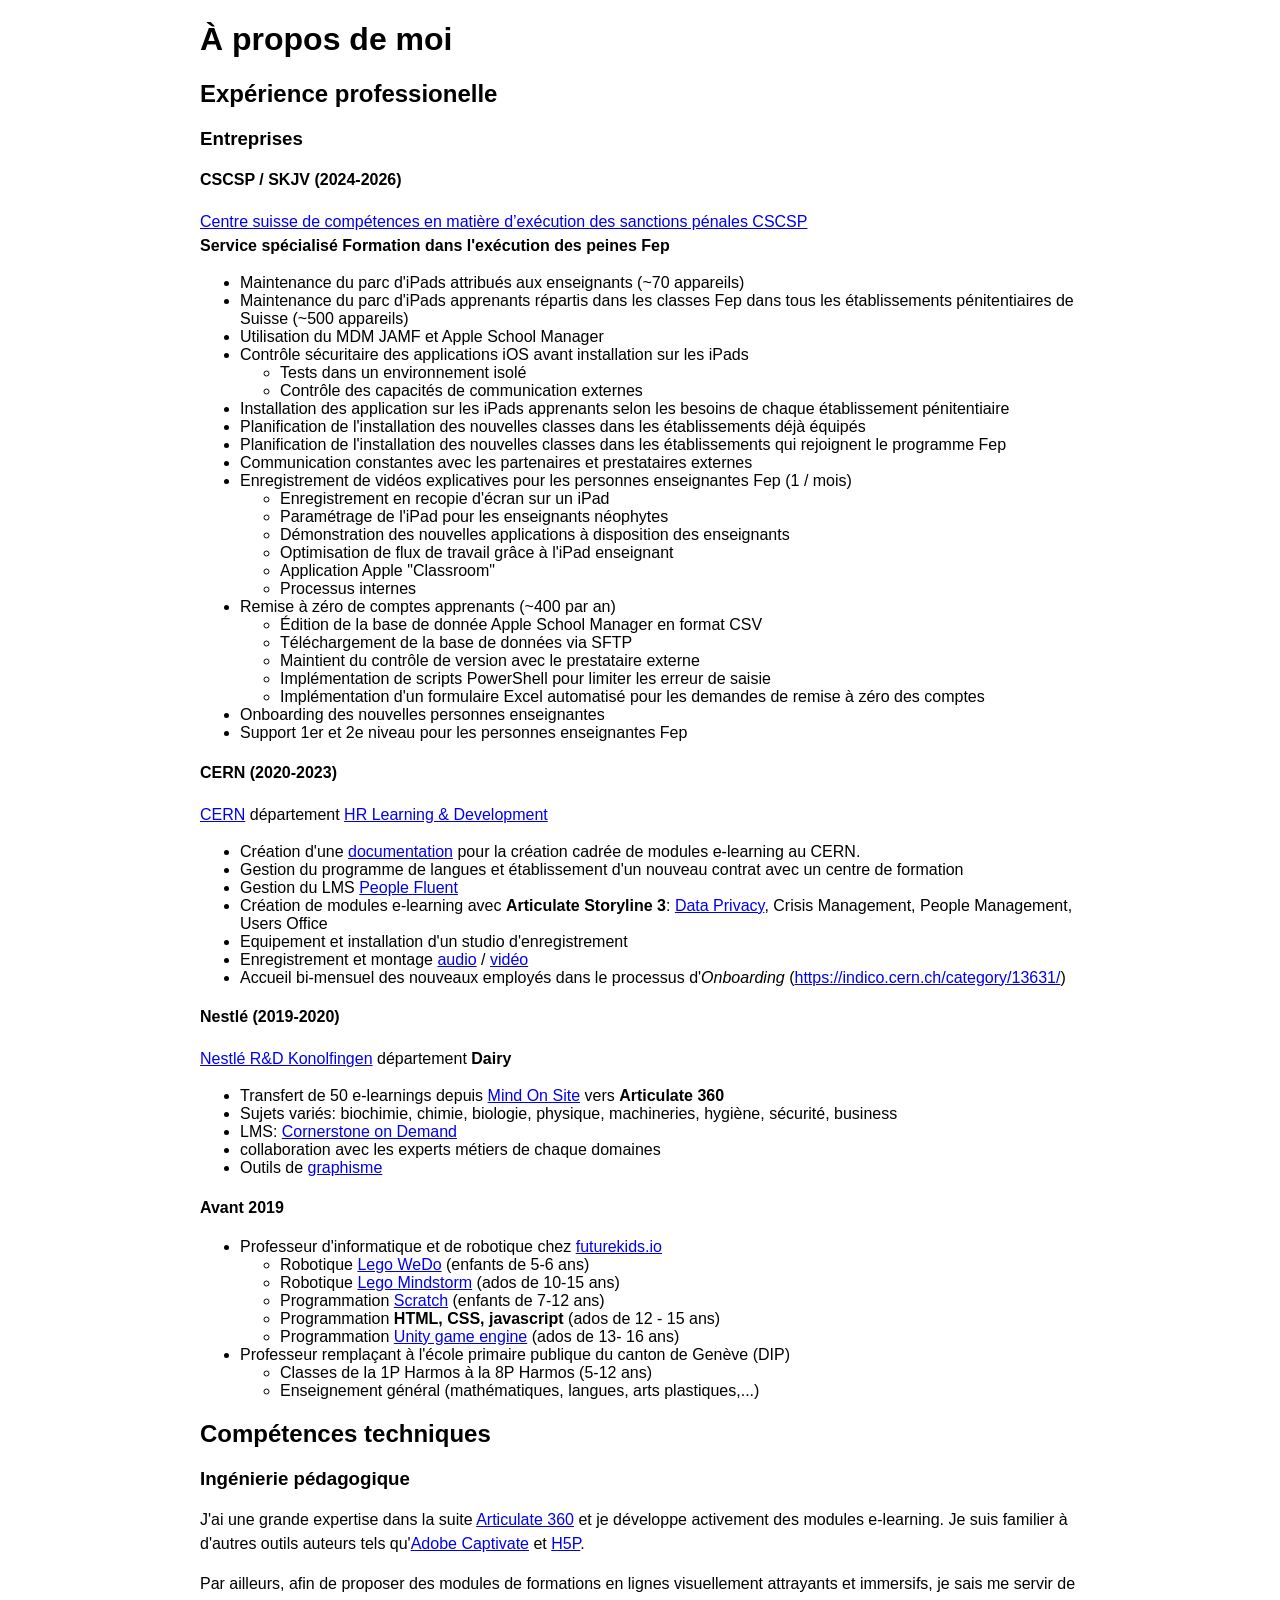
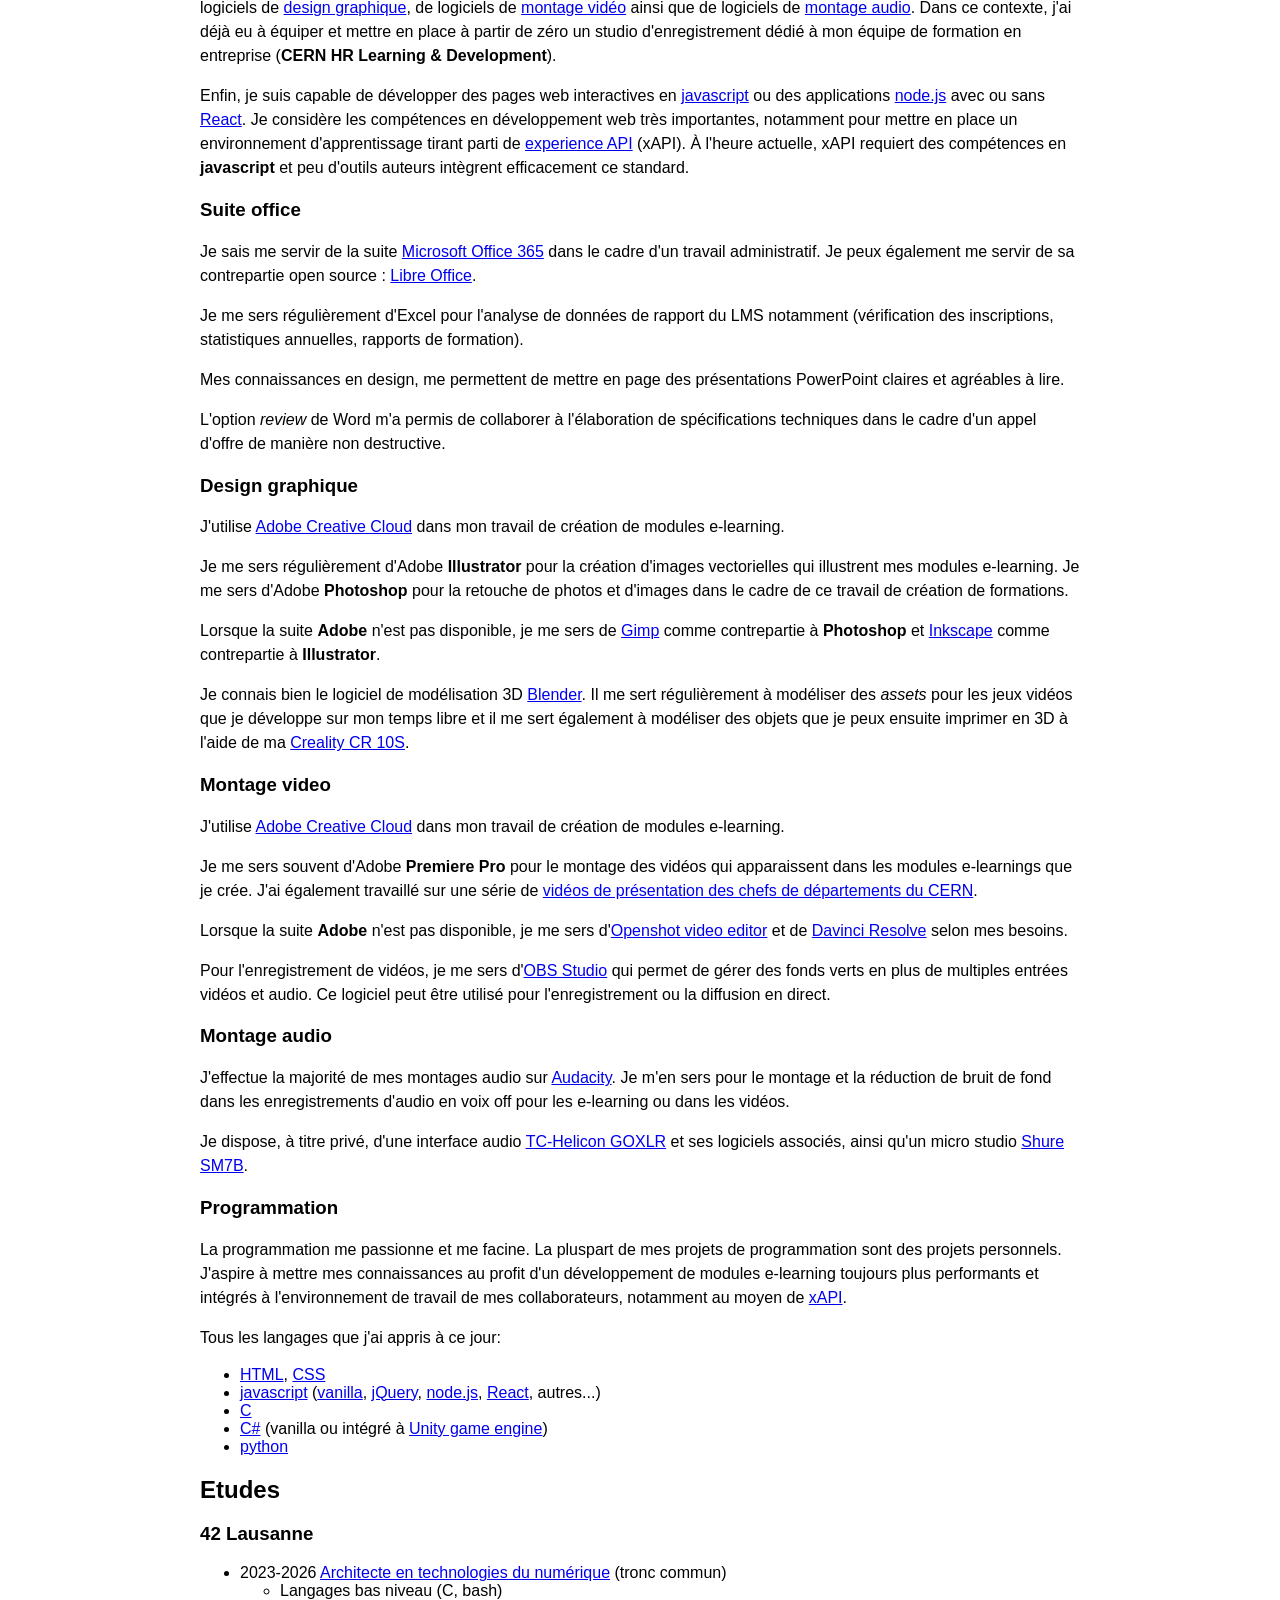
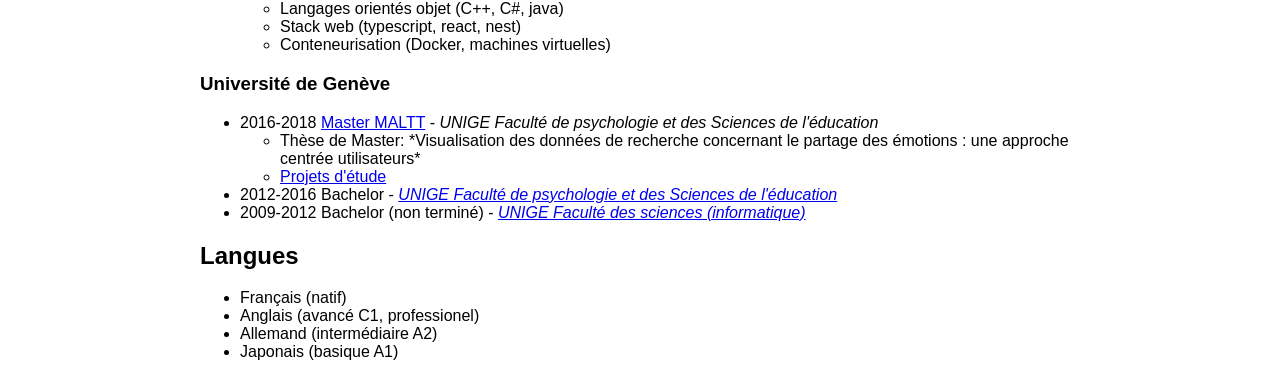
<file: docs/about.html>
<!DOCTYPE html>
<html lang="fr">
    <head>
        <meta charset="utf-8">
        <meta name="viewport" content="width=device-width,initial-scale=1">
        <meta name="description" content="Homepage et portfolio personnel de Philippe Berset">
        <meta name="author" content="Philippe Berset">
        <link rel="canonical" <a href="<a href="https://technophil.dev/">
        <link rel="icon" <a href="assets/icon.png">
        <title>Philippe Berset</title>
        <link rel="stylesheet" <a href="styles/style.css">
    </head>
<body>

<h1>À propos de moi</h1>

<h2>Expérience professionelle</h2>

<h3>Entreprises</h3>

<h4>CSCSP / SKJV (2024-2026)</h4>

<p><a <a href="<a href="https://www.skjv.ch/fr">Centre suisse de compétences en matière d’exécution des sanctions pénales CSCSP</a><br/>
    <strong>Service spécialisé Formation dans l'exécution des peines Fep</strong></p>
<ul>
    <li>Maintenance du parc d'iPads attribués aux enseignants (~70 appareils)</li>
    <li>Maintenance du parc d'iPads apprenants répartis dans les classes Fep dans tous les établissements pénitentiaires de Suisse (~500 appareils)</li>
    <li>Utilisation du MDM JAMF et Apple School Manager</li>
    <li>Contrôle sécuritaire des applications iOS avant installation sur les iPads</li>
    <ul>
        <li>Tests dans un environnement isolé</li>
        <li>Contrôle des capacités de communication externes</li>
    </ul>
    <li>Installation des application sur les iPads apprenants selon les besoins de chaque établissement pénitentiaire</li>
    <li>Planification de l'installation des nouvelles classes dans les établissements déjà équipés</li>
    <li>Planification de l'installation des nouvelles classes dans les établissements qui rejoignent le programme Fep</li>
    <li>Communication constantes avec les partenaires et prestataires externes</li>
    <li>Enregistrement de vidéos explicatives pour les personnes enseignantes Fep (1 / mois)</li>
    <ul>
        <li>Enregistrement en recopie d'écran sur un iPad</li>
        <li>Paramétrage de l'iPad pour les enseignants néophytes</li>
        <li>Démonstration des nouvelles applications à disposition des enseignants</li>
        <li>Optimisation de flux de travail grâce à l'iPad enseignant</li>
        <li>Application Apple "Classroom"</li>
        <li>Processus internes</li>
    </ul>
    <li>Remise à zéro de comptes apprenants (~400 par an)</li>
    <ul>
        <li>Édition de la base de donnée Apple School Manager en format CSV</li>
        <li>Téléchargement de la base de données via SFTP</li>
        <li>Maintient du contrôle de version avec le prestataire externe</li>
        <li>Implémentation de scripts PowerShell pour limiter les erreur de saisie</li>
        <li>Implémentation d'un formulaire Excel automatisé pour les demandes de remise à zéro des comptes</li>
    </ul>
    <li>Onboarding des nouvelles personnes enseignantes</li>
    <li>Support 1er et 2e niveau pour les personnes enseignantes Fep</li>
</ul>

<h4 id="cern-2020-2023">CERN (2020-2023)</h4>
<p><a href="https://home.cern">CERN</a> département <a href="https://hr.web.cern.ch/">HR Learning & Development</a></p>
<ul>
    <li>Création d'une <a href="./projects.html#cern-e-learning-guidelines">documentation</a> pour la création cadrée de modules e-learning au CERN.</li>
    <li>Gestion du programme de langues et établissement d'un nouveau contrat avec un centre de formation</li>
    <li>Gestion du LMS <a href="https://www.peoplefluent.com/">People Fluent</a></li>
    <li>Création de modules e-learning avec <strong>Articulate Storyline 3</strong>: <a href="./projects.html#cern-data-privacy">Data Privacy</a>, Crisis Management, People Management, Users Office</li>
    <li>Equipement et installation d'un studio d'enregistrement</li>
    <li>Enregistrement et montage <a href="#montage-audio">audio</a> / <a href="#montage-video">vidéo</a></li>
    <li>Accueil bi-mensuel des nouveaux employés dans le processus d'<em>Onboarding</em> (<a href="https://indico.cern.ch/category/13631/">https://indico.cern.ch/category/13631/</a>)</li>
</ul>

<h4>Nestlé (2019-2020)</h4>
<p><a href="https://www.nestle.ch/de/nestleschweiz/forschung/konolfingen">Nestlé R&D Konolfingen</a> département <strong>Dairy</strong></p>
<ul>
    <li>Transfert de 50 e-learnings depuis <a href="https://www.mindonsite.com/">Mind On Site</a> vers <strong>Articulate 360</strong></li>
    <li>Sujets variés: biochimie, chimie, biologie, physique, machineries, hygiène, sécurité, business</li>
    <li>LMS: <a href="https://www.cornerstoneondemand.com/">Cornerstone on Demand</a></li>
    <li>collaboration avec les experts métiers de chaque domaines</li>
    <li>Outils de <a href="#design-graphique">graphisme</a></li>
</ul>

<h4>Avant 2019</h4>
<ul>
    <li>Professeur d'informatique et de robotique chez <a href="https://futurekids.io">futurekids.io</a>
        <ul>
            <li>Robotique <a href="https://education.lego.com/en-us/product-resources/wedo-2/downloads/programming-block-descriptions">Lego WeDo</a> (enfants de 5-6 ans)</li>
            <li>Robotique <a href="https://www.lego.com/fr-ch/themes/mindstorms/about">Lego Mindstorm</a> (ados de 10-15 ans)</li>
            <li>Programmation <a href="https://scratch.mit.edu/">Scratch</a> (enfants de 7-12 ans)</li>
            <li>Programmation <strong>HTML, CSS, javascript</strong> (ados de 12 - 15 ans)</li>
            <li>Programmation <a href="https://unity.com/">Unity game engine</a> (ados de 13- 16 ans)</li>
        </ul>
    </li>
    <li>Professeur remplaçant à l'école primaire publique du canton de Genève (DIP)
        <ul>
            <li>Classes de la 1P Harmos à la 8P Harmos (5-12 ans)</li>
            <li>Enseignement général (mathématiques, langues, arts plastiques,...)</li>
        </ul>
    </li>
</ul>

<h2>Compétences techniques</h2>

<h3>Ingénierie pédagogique</h3>
<p>J'ai une grande expertise dans la suite <a href="https://articulate.com/">Articulate 360</a> et je développe activement des modules e-learning. Je suis familier à d'autres outils auteurs tels qu'<a href="https://www.adobe.com/ch_fr/products/captivate.html">Adobe Captivate</a> et <a href="https://h5p.org/">H5P</a>.</p>
<p>Par ailleurs, afin de proposer des modules de formations en lignes visuellement attrayants et immersifs, je sais me servir de logiciels de <a href="#design-graphique">design graphique</a>, de logiciels de <a href="#montage-video">montage vidéo</a> ainsi que de logiciels de <a href="#montage-audio">montage audio</a>. Dans ce contexte, j'ai déjà eu à équiper et mettre en place à partir de zéro un studio d'enregistrement dédié à mon équipe de formation en entreprise (<strong>CERN HR Learning & Development</strong>).</p>
<p>Enfin, je suis capable de développer des pages web interactives en <a href="https://www.javascript.com/">javascript</a> ou des applications <a href="https://nodejs.org/en/">node.js</a> avec ou sans <a href="https://reactjs.org/">React</a>. Je considère les compétences en développement web très importantes, notamment pour mettre en place un environnement d'apprentissage tirant parti de <a href="https://xapi.com/">experience API</a> (xAPI). À l'heure actuelle, xAPI requiert des compétences en <strong>javascript</strong> et peu d'outils auteurs intègrent efficacement ce standard.</p>

<h3>Suite office</h3>
<p>Je sais me servir de la suite <a href="https://www.microsoft.com/fr-ch/microsoft-365/business?market=ch">Microsoft Office 365</a> dans le cadre d'un travail administratif. Je peux également me servir de sa contrepartie open source : <a href="https://www.libreoffice.org/">Libre Office</a>.</p>
<p>Je me sers régulièrement d'Excel pour l'analyse de données de rapport du LMS notamment (vérification des inscriptions, statistiques annuelles, rapports de formation).</p>
<p>Mes connaissances en design, me permettent de mettre en page des présentations PowerPoint claires et agréables à lire.</p>
<p>L'option <em>review</em> de Word m'a permis de collaborer à l'élaboration de spécifications techniques dans le cadre d'un appel d'offre de manière non destructive.</p>

<h3>Design graphique</h3>
<p>J'utilise <a href="https://www.adobe.com/ch_fr/creativecloud.html">Adobe Creative Cloud</a> dans mon travail de création de modules e-learning.</p>
<p>Je me sers régulièrement d'Adobe <strong>Illustrator</strong> pour la création d'images vectorielles qui illustrent mes modules e-learning. Je me sers d'Adobe <strong>Photoshop</strong> pour la retouche de photos et d'images dans le cadre de ce travail de création de formations.</p>
<p>Lorsque la suite <strong>Adobe</strong> n'est pas disponible, je me sers de <a href="https://www.gimp.org/">Gimp</a> comme contrepartie à <strong>Photoshop</strong> et <a href="https://inkscape.org/">Inkscape</a> comme contrepartie à <strong>Illustrator</strong>.</p>
<p>Je connais bien le logiciel de modélisation 3D <a href="https://www.blender.org/">Blender</a>. Il me sert régulièrement à modéliser des <em>assets</em> pour les jeux vidéos que je développe sur mon temps libre et il me sert également à modéliser des objets que je peux ensuite imprimer en 3D à l'aide de ma <a href="https://www.creality3dofficial.com/products/official-creality-cr-10s-3d-printer">Creality CR 10S</a>.</p>

<h3 id="montage-video">Montage video</h3>
<p>J'utilise <a href="https://www.adobe.com/ch_fr/creativecloud.html">Adobe Creative Cloud</a> dans mon travail de création de modules e-learning.</p>
<p>Je me sers souvent d'Adobe <strong>Premiere Pro</strong> pour le montage des vidéos qui apparaissent dans les modules e-learnings que je crée. J'ai également travaillé sur une série de <a href="https://videos.cern.ch/search?page=1&size=21&q=onboarding">vidéos de présentation des chefs de départements du CERN</a>.</p>
<p>Lorsque la suite <strong>Adobe</strong> n'est pas disponible, je me sers d'<a href="https://www.openshot.org/">Openshot video editor</a> et de <a href="https://davinciresolve.us.com/">Davinci Resolve</a> selon mes besoins.</p>
<p>Pour l'enregistrement de vidéos, je me sers d'<a href="https://obsproject.com/">OBS Studio</a> qui permet de gérer des fonds verts en plus de multiples entrées vidéos et audio. Ce logiciel peut être utilisé pour l'enregistrement ou la diffusion en direct.</p>

<h3 id="montage-audio">Montage audio</h3>
<p>J'effectue la majorité de mes montages audio sur <a href="https://www.audacityteam.org/">Audacity</a>. Je m'en sers pour le montage et la réduction de bruit de fond dans les enregistrements d'audio en voix off pour les e-learning ou dans les vidéos.</p>
<p>Je dispose, à titre privé, d'une interface audio <a href="https://www.tc-helicon.com/product.html?modelCode=P0CQK">TC-Helicon GOXLR</a> et ses logiciels associés, ainsi qu'un micro studio <a href="https://www.shure.com/fr-FR/produits/microphones/sm7b?variant=SM7B">Shure SM7B</a>.</p>

<h3>Programmation</h3>
<p>La programmation me passionne et me facine. La pluspart de mes projets de programmation sont des projets personnels. J'aspire à mettre mes connaissances au profit d'un développement de modules e-learning toujours plus performants et intégrés à l'environnement de travail de mes collaborateurs, notamment au moyen de <a href="https://xapi.com/">xAPI</a>.</p>
<p>Tous les langages que j'ai appris à ce jour:</p>
<ul>
    <li><a href="https://fr.wikipedia.org/wiki/Hypertext_Markup_Language">HTML</a>, <a href="https://fr.wikipedia.org/wiki/CSS">CSS</a></li>
    <li><a href="https://fr.wikipedia.org/wiki/JavaScript">javascript</a> (<a href="http://vanilla-js.com/">vanilla</a>, <a href="https://jquery.com/">jQuery</a>, <a href="https://nodejs.org/en/">node.js</a>, <a href="https://reactjs.org/">React</a>, autres...)</li>
    <li><a href="https://fr.wikipedia.org/wiki/C_(langage)">C</a></li>
    <li><a href="https://fr.wikipedia.org/wiki/C_sharp">C#</a> (vanilla ou intégré à <a href="https://unity.com/">Unity game engine</a>)</li>
    <li><a href="https://www.python.org/">python</a></li>
</ul>

<h2>Etudes</h2>

<h3>42 Lausanne</h3>
<ul>
    <li>2023-2026 <a href="http://42lausanne.ch/">Architecte en technologies du numérique</a> (tronc commun)</li>
    <ul>
        <li>Langages bas niveau (C, bash)</li>
        <li>Langages orientés objet (C++, C#, java)</li>
        <li>Stack web (typescript, react, nest)</li>
        <li>Conteneurisation (Docker, machines virtuelles)</li>
    </ul>
</ul>

<h3>Université de Genève</h3>
<ul>
    <li>2016-2018 <a href="https://maltt.unige.ch/">Master MALTT</a> - <em>UNIGE Faculté de psychologie et des Sciences de l'éducation</em>
        <ul>
            <li>Thèse de Master: *Visualisation des données de recherche concernant le partage des émotions : une approche centrée utilisateurs*</li>
            <li><a href="http://tecfaetu.unige.ch/etu-maltt/wall-e/bersetp0/">Projets d'étude</a></li>
        </ul>
    </li>
    <li>2012-2016 Bachelor - <em><a href="https://www.unige.ch/fapse/">UNIGE Faculté de psychologie et des Sciences de l'éducation</a></em></li>
    <li>2009-2012 Bachelor (non terminé) - <em><a href="https://www.unige.ch/dinfo/bachelor/bachelor-en-sciences-informatiques/bachelor">UNIGE Faculté des sciences (informatique)</a></em></li>
</ul>

<h2>Langues</h2>
<ul>
    <li>Français (natif)</li>
    <li>Anglais (avancé C1, professionel)</li>
    <li>Allemand (intermédiaire A2)</li>
    <li>Japonais (basique A1)</li>
</ul>

</body>
</html>
</file>
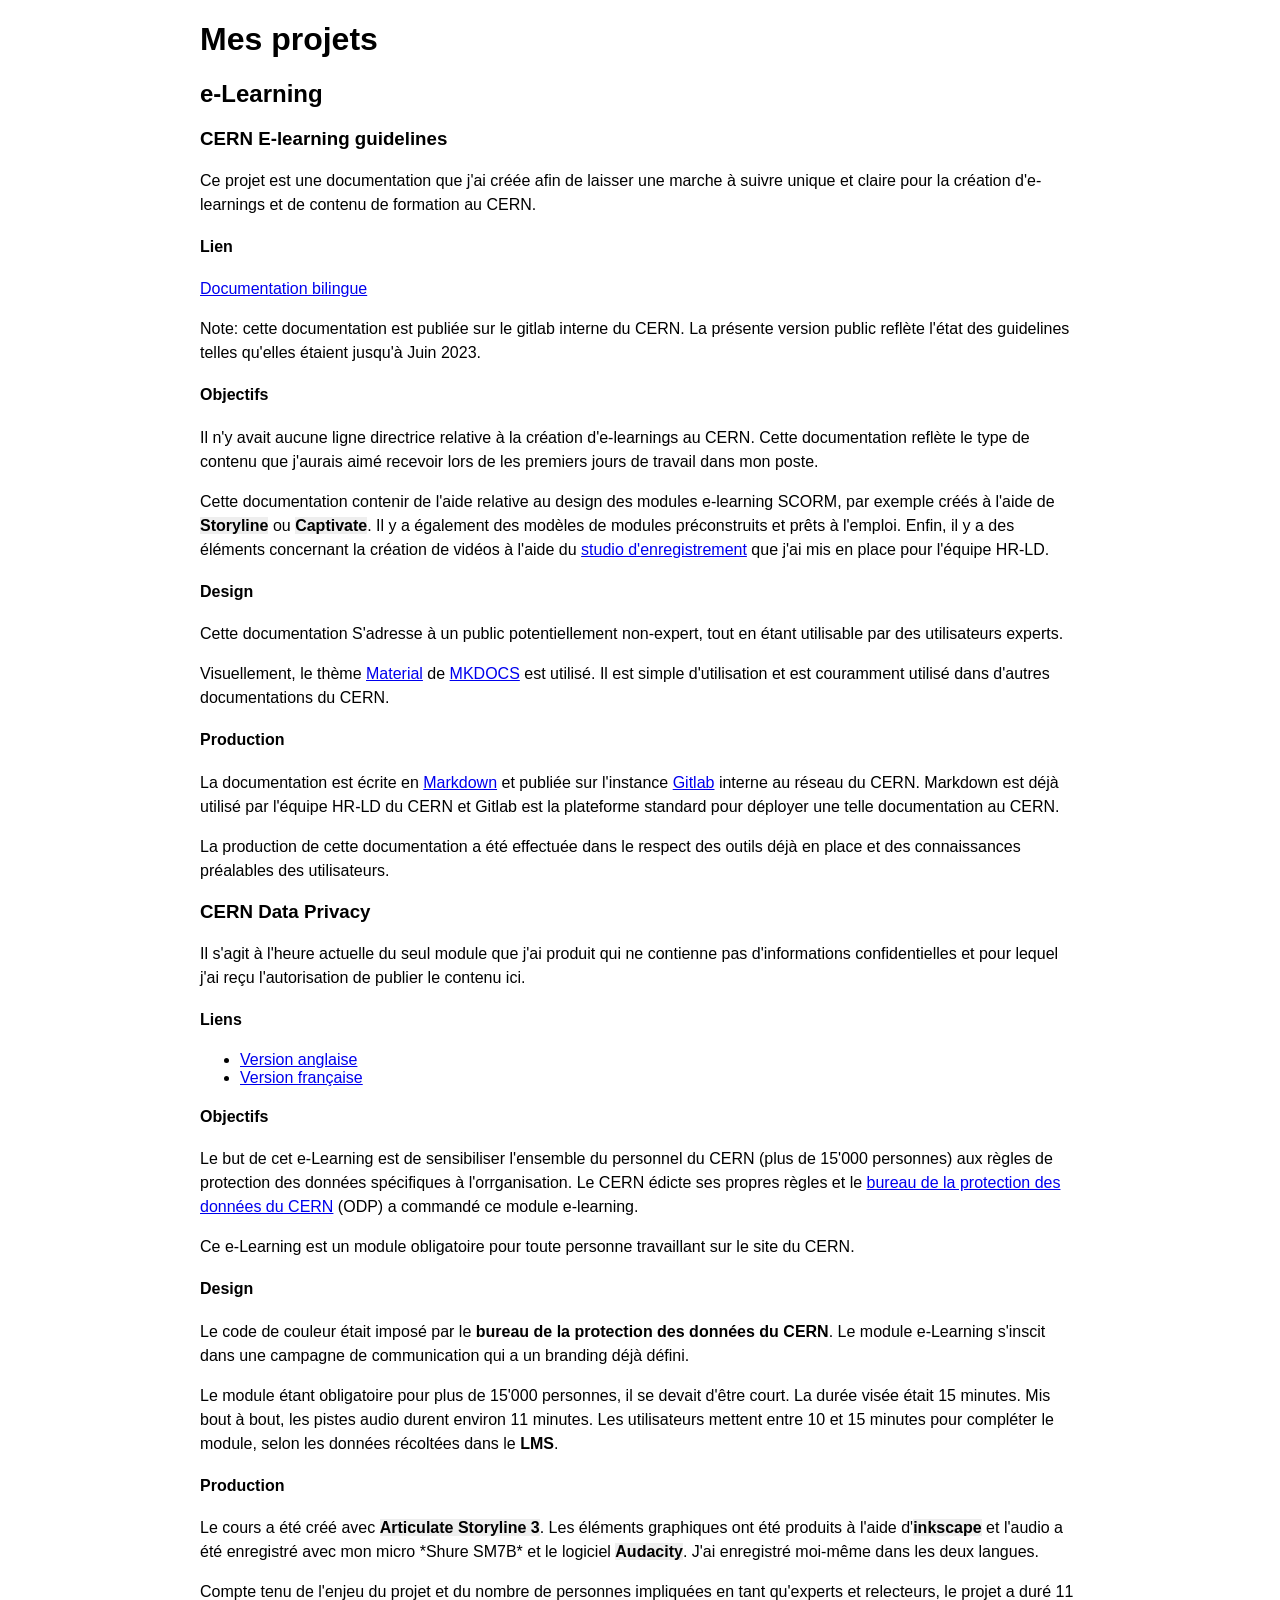
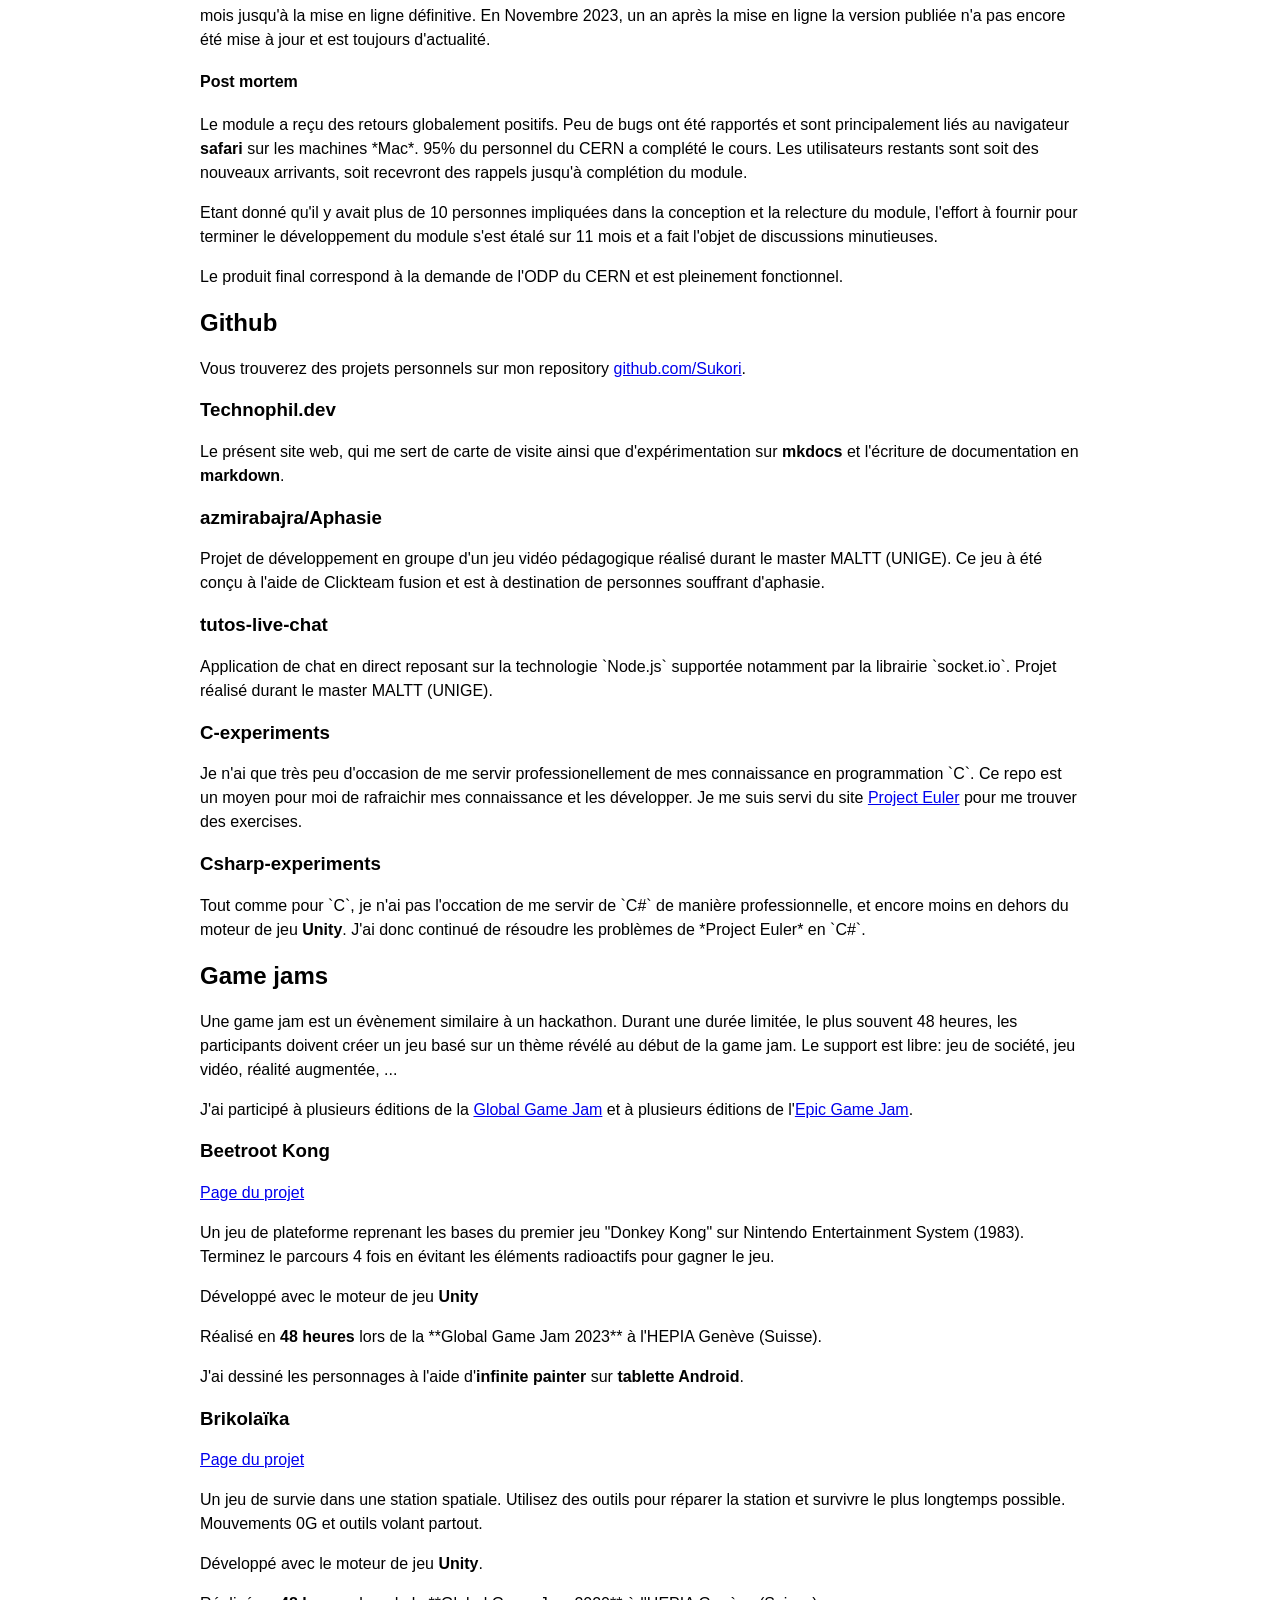
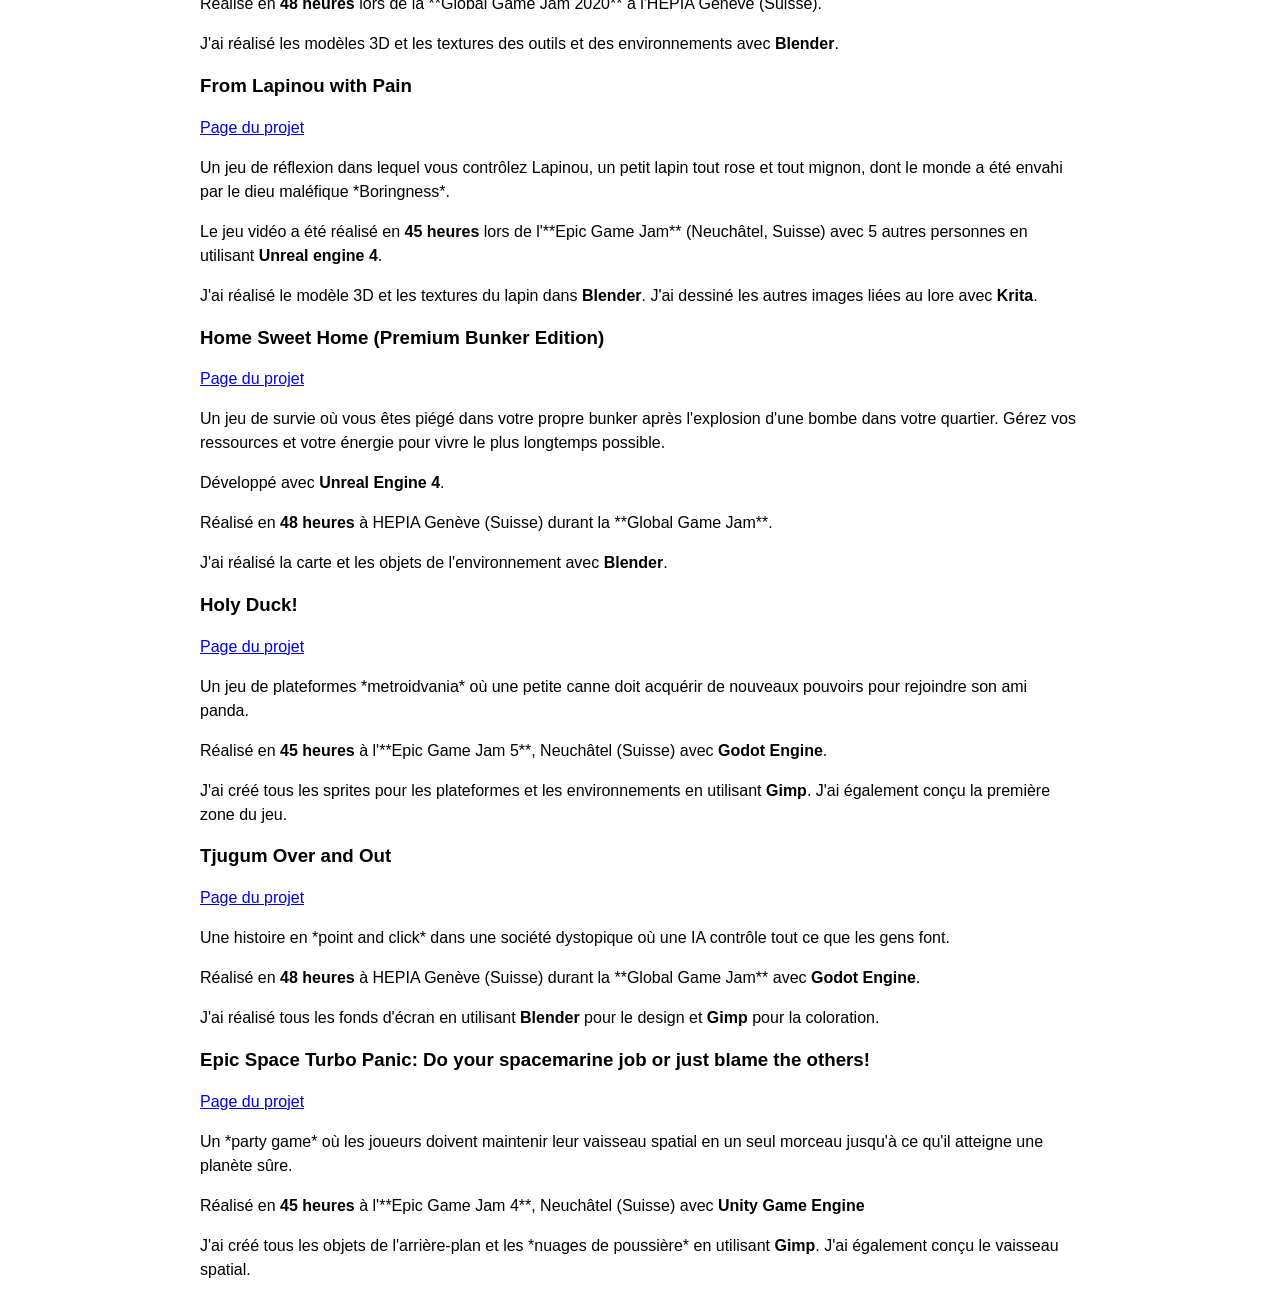
<file: docs/projects.html>
<!DOCTYPE html>
<html lang="fr">
    <head>
        <meta charset="utf-8">
        <meta name="viewport" content="width=device-width,initial-scale=1">
        <meta name="description" content="Homepage et portfolio personnel de Philippe Berset">
        <meta name="author" content="Philippe Berset">
        <link rel="canonical" href="https://technophil.dev/">
        <link rel="icon" href="assets/icon.png">
        <title>Philippe Berset</title>
        <link rel="stylesheet" href="styles/style.css">
    </head>
<body>

<h1>Mes projets</h1>

<h2>e-Learning</h2>

<h3 id="cern-e-learning-guidelines">CERN E-learning guidelines</h3>
<p>Ce projet est une documentation que j'ai créée afin de laisser une marche à suivre unique et claire pour la création d'e-learnings et de contenu de formation au CERN.</p>

<h4>Lien</h4>
<p><a href="https://sukori.github.io/Learning_Guidelines/">Documentation bilingue</a></p>
<p>Note: cette documentation est publiée sur le gitlab interne du CERN. La présente version public reflète l'état des guidelines telles qu'elles étaient jusqu'à Juin 2023.</p>

<h4>Objectifs</h4>
<p>Il n'y  avait aucune ligne directrice relative à la création d'e-learnings au CERN. Cette documentation reflète le type de contenu que j'aurais aimé recevoir lors de les premiers jours de travail dans mon poste.</p>
<p>Cette documentation contenir de l'aide relative au design des modules e-learning SCORM, par exemple créés à l'aide de <strong style="background-color: #eee;">Storyline</strong> ou <strong style="background-color: #eee;">Captivate</strong>. Il y a également des modèles de modules préconstruits et prêts à l'emploi. Enfin, il y a des éléments concernant la création de vidéos à l'aide du <a href="./about.html#cern-2020-2023">studio d'enregistrement</a> que j'ai mis en place pour l'équipe HR-LD.</p>

<h4>Design</h4>
<p>Cette documentation S'adresse à un public potentiellement non-expert, tout en étant utilisable par des utilisateurs experts.</p>
<p>Visuellement, le thème <a href="https://squidfunk.github.io/mkdocs-material/">Material</a> de <a href="https://www.mkdocs.org/">MKDOCS</a> est utilisé. Il est simple d'utilisation et est couramment utilisé dans d'autres documentations du CERN.</p>

<h4>Production</h4>
<p>La documentation est écrite en <a href="https://www.markdownguide.org/">Markdown</a> et publiée sur l'instance <a href="https://about.gitlab.com/">Gitlab</a> interne au réseau du CERN. Markdown est déjà utilisé par l'équipe HR-LD du CERN et Gitlab est la plateforme standard pour déployer une telle documentation au CERN.</p>
<p>La production de cette documentation a été effectuée dans le respect des outils déjà en place et des connaissances préalables des utilisateurs.</p>

<h3 id="cern-data-privacy">CERN Data Privacy</h3>
<p>Il s'agit à l'heure actuelle du seul module que j'ai produit qui ne contienne pas d'informations confidentielles et pour lequel j'ai reçu l'autorisation de publier le contenu ici.</p>

<h4>Liens</h4>
<ul>
    <li><a href="https://sukori.github.io/data-Privacy-CERN-EN/">Version anglaise</a></li>
    <li><a href="https://sukori.github.io/data-Privacy-CERN-FR/">Version française</a></li>
</ul>

<h4>Objectifs</h4>
<p>Le but de cet e-Learning est de sensibiliser l'ensemble du personnel du CERN (plus de 15'000 personnes) aux règles de protection des données spécifiques à l'orrganisation. Le CERN édicte ses propres règles et le <a href="https://privacy.web.cern.ch/office-data-privacy-odp">bureau de la protection des données du CERN</a> (ODP) a commandé ce module e-learning.</p>
<p>Ce e-Learning est un module obligatoire pour toute personne travaillant sur le site du CERN.</p>

<h4>Design</h4>
<p>Le code de couleur était imposé par le <strong>bureau de la protection des données du CERN</strong>. Le module e-Learning s'inscit dans une campagne de communication qui a un branding déjà défini.</p>
<p>Le module étant obligatoire pour plus de 15'000 personnes, il se devait d'être court. La durée visée était 15 minutes. Mis bout à bout, les pistes audio durent environ 11 minutes. Les utilisateurs mettent entre 10 et 15 minutes pour compléter le module, selon les données récoltées dans le <strong>LMS</strong>.</p>

<h4>Production</h4>
<p>Le cours a été créé avec <strong style="background-color: #eee;">Articulate Storyline 3</strong>. Les éléments graphiques ont été produits à l'aide d'<strong style="background-color: #eee;">inkscape</strong> et l'audio a été enregistré avec mon micro *Shure SM7B* et le logiciel <strong style="background-color: #eee;">Audacity</strong>. J'ai enregistré moi-même dans les deux langues.</p>
<p>Compte tenu de l'enjeu du projet et du nombre de personnes impliquées en tant qu'experts et relecteurs, le projet a duré 11 mois jusqu'à la mise en ligne définitive. En Novembre 2023, un an après la mise en ligne la version publiée n'a pas encore été mise à jour et est toujours d'actualité.</p>

<h4>Post mortem</h4>
<p>Le module a reçu des retours globalement positifs. Peu de bugs ont été rapportés et sont principalement liés au navigateur <strong>safari</strong> sur les machines *Mac*. 95% du personnel du CERN a complété le cours. Les utilisateurs restants sont soit des nouveaux arrivants, soit recevront des rappels jusqu'à complétion du module.</p>
<p>Etant donné qu'il y avait plus de 10 personnes impliquées dans la conception et la relecture du module, l'effort à fournir pour terminer le développement du module s'est étalé sur 11 mois et a fait l'objet de discussions minutieuses.</p>
<p>Le produit final correspond à la demande de l'ODP du CERN et est pleinement fonctionnel.</p>

<h2>Github</h2>
<p>Vous trouverez des projets personnels sur mon repository <a href="https://github.com/Sukori">github.com/Sukori</a>.</p>

<h3>Technophil.dev</h3>
<p>Le présent site web, qui me sert de carte de visite ainsi que d'expérimentation sur <strong>mkdocs</strong> et l'écriture de documentation en <strong>markdown</strong>.</p>

<h3>azmirabajra/Aphasie</h3>
<p>Projet de développement en groupe d'un jeu vidéo pédagogique réalisé durant le master MALTT (UNIGE). Ce jeu à été conçu à l'aide de Clickteam fusion et est à destination de personnes souffrant d'aphasie.</p>

<h3>tutos-live-chat</h3>
<p>Application de chat en direct reposant sur la technologie `Node.js` supportée notamment par la librairie `socket.io`. Projet réalisé durant le master MALTT (UNIGE).</p>

<h3>C-experiments</h3>
<p>Je n'ai que très peu d'occasion de me servir professionellement de mes connaissance en programmation `C`. Ce repo est un moyen pour moi de rafraichir mes connaissance et les développer. Je me suis servi du site <a href="https://projecteuler.net/">Project Euler</a> pour me trouver des exercises.</p>

<h3>Csharp-experiments</h3>
<p>Tout comme pour `C`, je n'ai pas l'occation de me servir de `C#` de manière professionnelle, et encore moins en dehors du moteur de jeu <strong>Unity</strong>. J'ai donc continué de résoudre les problèmes de *Project Euler* en `C#`.</p>

<h2>Game jams</h2>
<p>Une game jam est un évènement similaire à un hackathon. Durant une durée limitée, le plus souvent 48 heures, les participants doivent créer un jeu basé sur un thème révélé au début de la game jam. Le support est libre: jeu de société, jeu vidéo, réalité augmentée, ...</p>

<p>J'ai participé à plusieurs éditions de la <a href="https://globalgamejam.org/">Global Game Jam</a> et à plusieurs éditions de l'<a href="https://epicgamejam.com/">Epic Game Jam</a>.</p>

<h3>Beetroot Kong</h3>
<p><a href="https://globalgamejam.org/2023/games/beetroot-cong-4">Page du projet</a></p>
<p>Un jeu de plateforme reprenant les bases du premier jeu "Donkey Kong" sur Nintendo Entertainment System (1983). Terminez le parcours 4 fois en évitant les éléments radioactifs pour gagner le jeu.</p>
<p>Développé avec le moteur de jeu <strong>Unity</strong></p>
<p>Réalisé en <strong>48 heures</strong> lors de la **Global Game Jam 2023** à l'HEPIA Genève (Suisse).</p>
<p>J'ai dessiné les personnages à l'aide d'<strong>infinite painter</strong> sur <strong>tablette Android</strong>.</p>

<h3>Brikolaïka</h3>
<p><a href="https://globalgamejam.org/2020/games/brico-la%C3%AFka-0">Page du projet</a></p>
<p>Un jeu de survie dans une station spatiale. Utilisez des outils pour réparer la station et survivre le plus longtemps possible. Mouvements 0G et outils volant partout.</p>
<p>Développé avec le moteur de jeu <strong>Unity</strong>.</p>
<p>Réalisé en <strong>48 heures</strong> lors de la **Global Game Jam 2020** à l'HEPIA Genève (Suisse).</p>
<p>J'ai réalisé les modèles 3D et les textures des outils et des environnements avec <strong>Blender</strong>.</p>

<h3>From Lapinou with Pain</h3>
<p><a href="https://epicgamejam.com/games/lapinou-pain">Page du projet</a></p>
<p>Un jeu de réflexion dans lequel vous contrôlez Lapinou, un petit lapin tout rose et tout mignon, dont le monde a été envahi par le dieu maléfique *Boringness*.</p>
<p>Le jeu vidéo a été réalisé en <strong>45 heures</strong> lors de l'**Epic Game Jam** (Neuchâtel, Suisse) avec 5 autres personnes en utilisant <strong>Unreal engine 4</strong>.</p>
<p>J'ai réalisé le modèle 3D et les textures du lapin dans <strong>Blender</strong>. J'ai dessiné les autres images liées au lore avec <strong>Krita</strong>.</p>

<h3>Home Sweet Home (Premium Bunker Edition)</h3>
<p><a href="https://globalgamejam.org/2019/games/home-sweet-home-premium-bunker-edition">Page du projet</a></p>
<p>Un jeu de survie où vous êtes piégé dans votre propre bunker après l'explosion d'une bombe dans votre quartier. Gérez vos ressources et votre énergie pour vivre le plus longtemps possible.</p>
<p>Développé avec <strong>Unreal Engine 4</strong>.</p>
<p>Réalisé en <strong>48 heures</strong> à HEPIA Genève (Suisse) durant la **Global Game Jam**.</p>
<p>J'ai réalisé la carte et les objets de l'environnement avec <strong>Blender</strong>.</p>

<h3>Holy Duck!</h3>
<p><a href="https://www.epicgamejam.com/games/holy-duck">Page du projet</a></p>
<p>Un jeu de plateformes *metroidvania* où une petite canne doit acquérir de nouveaux pouvoirs pour rejoindre son ami panda.</p>
<p>Réalisé en <strong>45 heures</strong> à l'**Epic Game Jam 5**, Neuchâtel (Suisse) avec <strong>Godot Engine</strong>.</p>
<p>J'ai créé tous les sprites pour les plateformes et les environnements en utilisant <strong>Gimp</strong>. J'ai également conçu la première zone du jeu.</p>

<h3>Tjugum Over and Out</h3>
<p><a href="https://globalgamejam.org/2018/games/tjugum-over-and-out">Page du projet</a></p>
<p>Une histoire en *point and click* dans une société dystopique où une IA contrôle tout ce que les gens font.</p>
<p>Réalisé en <strong>48 heures</strong> à HEPIA Genève (Suisse) durant la **Global Game Jam** avec <strong>Godot Engine</strong>.</p>
<p>J'ai réalisé tous les fonds d'écran en utilisant <strong>Blender</strong> pour le design et <strong>Gimp</strong> pour la coloration.</p>

<h3>Epic Space Turbo Panic: Do your spacemarine job or just blame the others!</h3>
<p><a href="https://www.epicgamejam.com/games/epic-space-turbo-panic-do-your-spacemarine-job-or-just-blame-others">Page du projet</a></p>
<p>Un *party game* où les joueurs doivent maintenir leur vaisseau spatial en un seul morceau jusqu'à ce qu'il atteigne une planète sûre.</p>
<p>Réalisé en <strong>45 heures</strong> à l'**Epic Game Jam 4**, Neuchâtel (Suisse) avec <strong>Unity Game Engine</strong></p>
<p>J'ai créé tous les objets de l'arrière-plan et les *nuages de poussière* en utilisant <strong>Gimp</strong>. J'ai également conçu le vaisseau spatial.</p>

</body>
</html>
</file>
<file: docs/styles/style.css>
html {
    font-family: Verdana, Geneva, Tahoma, sans-serif;
    text-align: justified;
}

p {
    line-height: 1.5em;
}

@media screen and (min-width: 992px) {
    body {
        padding-left: 15vw;
        padding-right: 15vw;
    }
}
</file>
